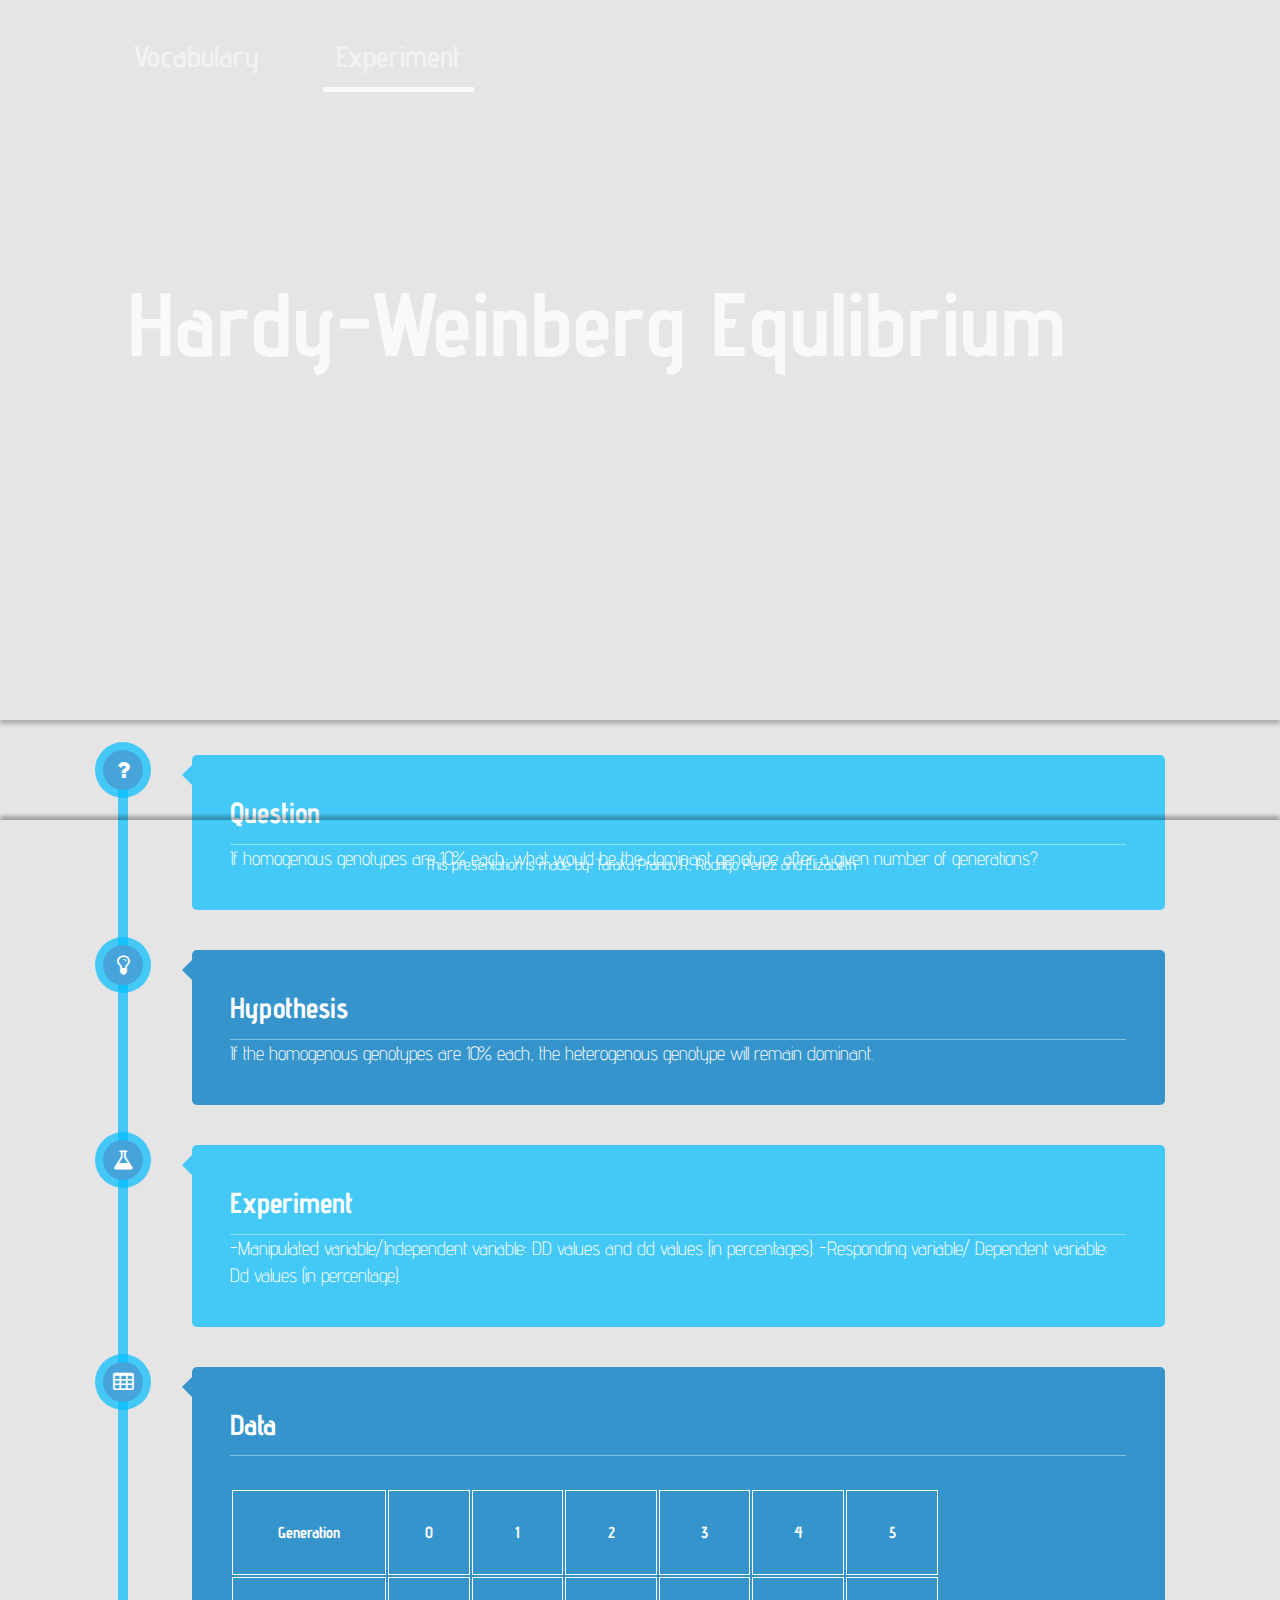
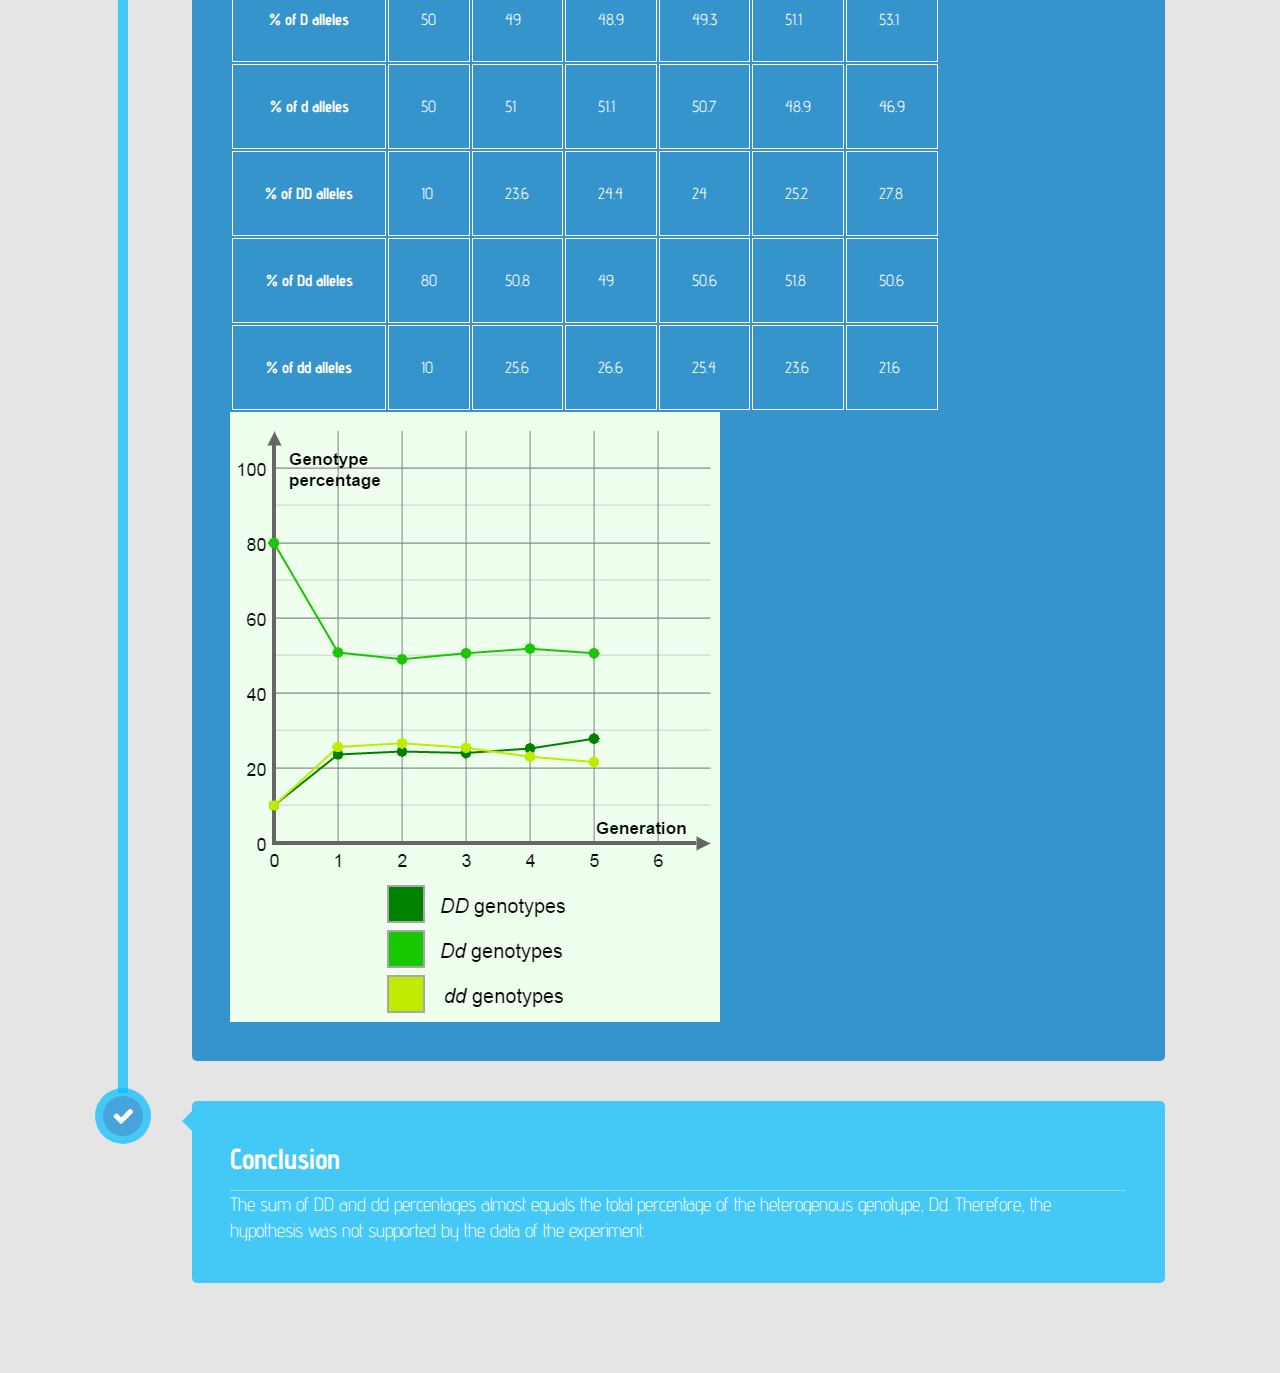
<file: source2.html>
<html>
<head> 
    <title>Experiment</title>
   <link href = "alpha.css" rel="stylesheet" type ="text/css">
   <link rel="stylesheet" href="https://maxcdn.bootstrapcdn.com/font-awesome/4.5.0/css/font-awesome.min.css">
    <meta charset="UTF-8" />
    <meta name="viewport" content="width=device-width, initial-scale=1.0"> 
   <link rel="stylesheet" href="alpha2.css" type ="text/css">
   <link rel="stylesheet" href="component.css" type ="text/css">
    <link rel="icon" type="image/png" href="bio.png">
</head>
    
<body>
  <header> 
  <nav>       
    <ul>
      <li><a href="index.html">Vocabulary</a></li>
      <li><a href="source2.html" class ="active">Experiment</a></li>
    </ul>
  </nav>
  <h1>Hardy-Weinberg Equlibrium</h1>
  </header>
          <div class="container">	
			<div class="main">
				<ul class="cbp_tmtimeline">
					<li>
						<i class="fa fa-question"></i>
						<div class="cbp_tmlabel">
							<h2>Question</h2>
							<p>If homogenous genotypes are 10% each, what would be the dominant genotype after a given number of generations?</p>
						</div>
					</li>
					<li>
						<i class="fa fa-lightbulb-o"></i>
						<div class="cbp_tmlabel">
							<h2>Hypothesis</h2>
							<p>If the homogenous genotypes are 10% each, the heterogenous genotype will remain dominant.</p>
						</div>
					</li>
					<li>
						<i class="fa fa-flask"></i>
						<div class="cbp_tmlabel">
							<h2>Experiment</h2>
							<p>-Manipulated variable/Independent variable: DD values and dd values (in percentages).

							-Responding variable/ Dependent variable: Dd values (in percentage).</p>
						</div>
					</li>
					<li>
						<i class="fa fa-table"></i>
						<div class="cbp_tmlabel">
							<h2>Data</h2>
							<p><table>
                                <tr>
									<th>Generation</th>
                                    <th>0</th>
									<th>1</th>
									<th>2</th>
									<th>3</th>
									<th>4</th>
									<th>5</th>
								</tr>
								<tr>
									<th>% of D alleles</th>
									<td>50</td>
									<td>49</td>
									<td>48.9</td>
									<td>49.3</td>
									<td>51.1</td>
									<td>53.1</td>
								</tr>
								<tr>
									<th>% of d alleles</th>
									<td>50</td>
									<td>51</td>
									<td>51.1</td>
									<td>50.7</td>
									<td>48.9</td>
									<td>46.9</td>
								</tr>
								<tr>
									<th>% of DD alleles</th>
									<td>10</td>
									<td>23.6</td>
									<td>24.4</td>
									<td>24</td>
									<td>25.2</td>
									<td>27.8</td>
								</tr>
								<tr>
									<th>% of Dd alleles</th>
									<td>80</td>
									<td>50.8</td>
									<td>49</td>
									<td>50.6</td>
									<td>51.8</td>
									<td>50.6</td>
								</tr>
								<tr>
									<th>% of dd alleles</th>
									<td>10</td>
									<td>25.6</td>
									<td>26.6</td>
									<td>25.4</td>
									<td>23.6</td>
									<td>21.6</td>
								</tr>
							</table><img src = "genotypeGraph.png" ></p>
						</div>
					</li>
					<li>
						<i class="fa fa-check"></i>
						<div class="cbp_tmlabel">
							<h2>Conclusion</h2>
							<p>The sum of DD and dd percentages almost equals the total percentage of the heterogenous genotype, Dd. Therefore, the hypothesis was not supported by the data of the experiment.</p>
						</div>
					</li>
				</ul>
			</div>
		</div>
    
    <footer>
        <p>This presentation is made by: Taraka Pranav.R, Rodrigo Perez and Elizabeth</p>
    </footer>
</body>

</html>
</file>
<file: alpha.css>
@import url(https://fonts.googleapis.com/css?family=Advent+Pro:400,300,100,200,500,600,700);
@import url(https://fonts.googleapis.com/css?family=Quicksand:400,300);

* {
  outline:  0;
  margin:  0;
  border:  0;
  padding:  0;
}

::-moz-selection{
	background-color: rgba(0,0,0,0.8);
    color: white;
}

::selection {
    background-color: rgba(0,0,0,0.8);
    color: white;
}

body {
  width: 100%;
  font-family: 'Advent Pro', sans-serif;
  color:  white;
  background-color: rgba(0,0,0,0.1); 
  overflow-x: hidden;
}

header {
	-moz-animation: color 18.5s infinite;  
	animation: color 18.5s infinite;  
	-webkit-animation: color 30s infinite; /* Chrome, Safari, Opera */
    height: 80%;
	opacity: 0.8;
    box-shadow: 0 4px 4px 0px rgba(0, 0, 0, 0.3);
}

/* Chrome, Safari, Opera */
@-webkit-keyframes color {
    0% {background-color: rgb(0,190,255);}
    25% {background-color: rgb(0,255,75);}
    50% {background-color: rgb(255,155,0);}
    75% {background-color: rgb(255,0,90);}
    100% {background-color:rgb(0,190,255);}
}

/* Standard syntax */
@keyframes color {
    0% {background-color: rgb(0,190,255);}
    25% {background-color: rgb(0,255,75);}
    50% {background-color: rgb(255,155,0);}
    75% {background-color: rgb(255,0,90);}
    100% {background-color:rgb(0,190,255);}
}

@-moz-keyframes color {
    0% {background-color: rgb(0,190,255);}
    25% {background-color: rgb(0,255,75);}
    50% {background-color: rgb(255,155,0);}
    75% {background-color: rgb(255,0,90);}
    100% {background-color:rgb(0,190,255);}
}

ul {
    list-style: none;
}

a {
    float: left;
    padding: 1vw;
    margin: 2vw;
    text-decoration:  none;
    color: rgba(255,255,255,0.7);
    font-size: 30px;
    font-weight: 600;
    transition: all 0.5s ease;
}

nav {
    display: block;
    margin: 0 7.5vw; /* centers modern browsers */
    text-align: center;
    width: 80vh;
}

li a.active {
    border-bottom: 5px solid white;
}

a:hover {
    color: white;
    font-size: 40px;
}

h1 {
	padding: 30vh 10vw;
    font-size: 7vw;
}

footer {
    position: fixed;
    bottom: 0;   
    width: 100vw;
    height: 80px;
    -moz-animation: color 18.5s infinite;  
	animation: color 18.5s infinite;  
	-webkit-animation: color 30s infinite; /* Chrome, Safari, Opera */
    box-shadow: 0px -4px 4px 0px rgba(0, 0, 0, 0.3);
}

footer p {
    margin-top: 35px;
    text-align: center;
}

.pic {
	display: block;
	float: right;
	width: auto;
	height: 30vh;;	
}

.hid {
	float: left;
	margin-right: 20px;
	position: relative;
}

.cent {
	font-size: 5vh;
	word-wrap: break-word; 
}
</file>
<file: alpha2.css>
#boxes {
    margin: auto;
    width: 80vw;
    background: rgb(250,250,250);
    box-shadow:0 0 20px rgba(0,0,0,0.8);
    box-shadow:0 1px 4px rgba(0, 0, 0, 0.3), 0 0 40px rgba(0, 0, 0, 0.1) inset;
    margin-bottom: 80px;
    color: rgba(0,0,0,0.8);
}

.stuff2 {
    height: 120px;
    box-shadow: 0px 8px 0px -5px rgba(0,0,0,0.3);
    overflow: hidden;
    transition: all 0.5s ease-in-out;
}

.stuff2:hover {
    height: 70vh;
} 

.stuff02, .hid {
    padding: 0vw 5vw;
} 

.stuff02 {
    font-size: 30px;    
    font-weight: 600;
    margin: 45px 0vh;
}

table {
	margin-top: 2em;
}

th,td {
	border: 1px solid white;
	padding: 2em;
}
</file>
<file: component.css>
.cbp_tmtimeline {
	margin: 30px 0 0 0;
	padding: 0;
	list-style: none;
	position: relative;
} 

/* The line */
.cbp_tmtimeline:before {
	content: '';
	position: absolute;
	top: 0;
	bottom: 190px;
	width: 10px;
	background: rgba(0,190,255,0.7);
	left: 10%;
	margin-left: -10px;
}

/* Right content */
.cbp_tmtimeline > li .cbp_tmlabel {
	margin: 0 0 35px 15%;
	background: #3594cb;
	color: #fff;
	padding: 2em;
	font-size: 1.2em;
	font-weight: 300;
	line-height: 1.4;
	position: relative;
	border-radius: 5px;
	margin-top: -35px;
	width: 70%;
	transform: scale(1);
	transition: all 0.4s ease-in-out;
}

.cbp_tmtimeline > li .cbp_tmlabel:hover {
	transform: scale(1.05);	
	box-shadow: 4px 4px 4px 0px rgba(0,0,0,0.3);
}

.cbp_tmtimeline > li:nth-child(odd) .cbp_tmlabel {
	background: rgba(0,190,255,0.7);
}

.cbp_tmtimeline > li:last-child .cbp_tmlabel {
	margin-bottom: 90px;
}

.cbp_tmtimeline > li .cbp_tmlabel h2 { 
	margin-top: 0px;
	padding: 0 0 10px 0;
	border-bottom: 1px solid rgba(255,255,255,0.4);
}

/* The triangle */
.cbp_tmtimeline > li .cbp_tmlabel:after {
	right: 100%;
	border: solid transparent;
	content: " ";
	height: 0;
	width: 0;
	position: absolute;
	pointer-events: none;
	border-right-color: #3594cb;
	border-width: 10px;
	top: 10px;
}

.cbp_tmtimeline > li:nth-child(odd) .cbp_tmlabel:after {
	border-right-color: rgba(0,190,255,0.7);
}

/* The icons */
.cbp_tmtimeline > li .fa {
	width: 40px;
	height: 40px;
	speak: none;
	font-style: normal;
	font-weight: normal;
	font-variant: normal;
	text-transform: none;
	font-size: 1.4em;
	line-height: 40px;
	position: relative;
	color: #fff;
	background: #46a4da;
	border-radius: 50%;
	box-shadow: 0 0 0 8px rgba(0,190,255,0.7);
	text-align: center;
	left: 10%;
	margin: 0 0 0 -25px;
}
</file>
